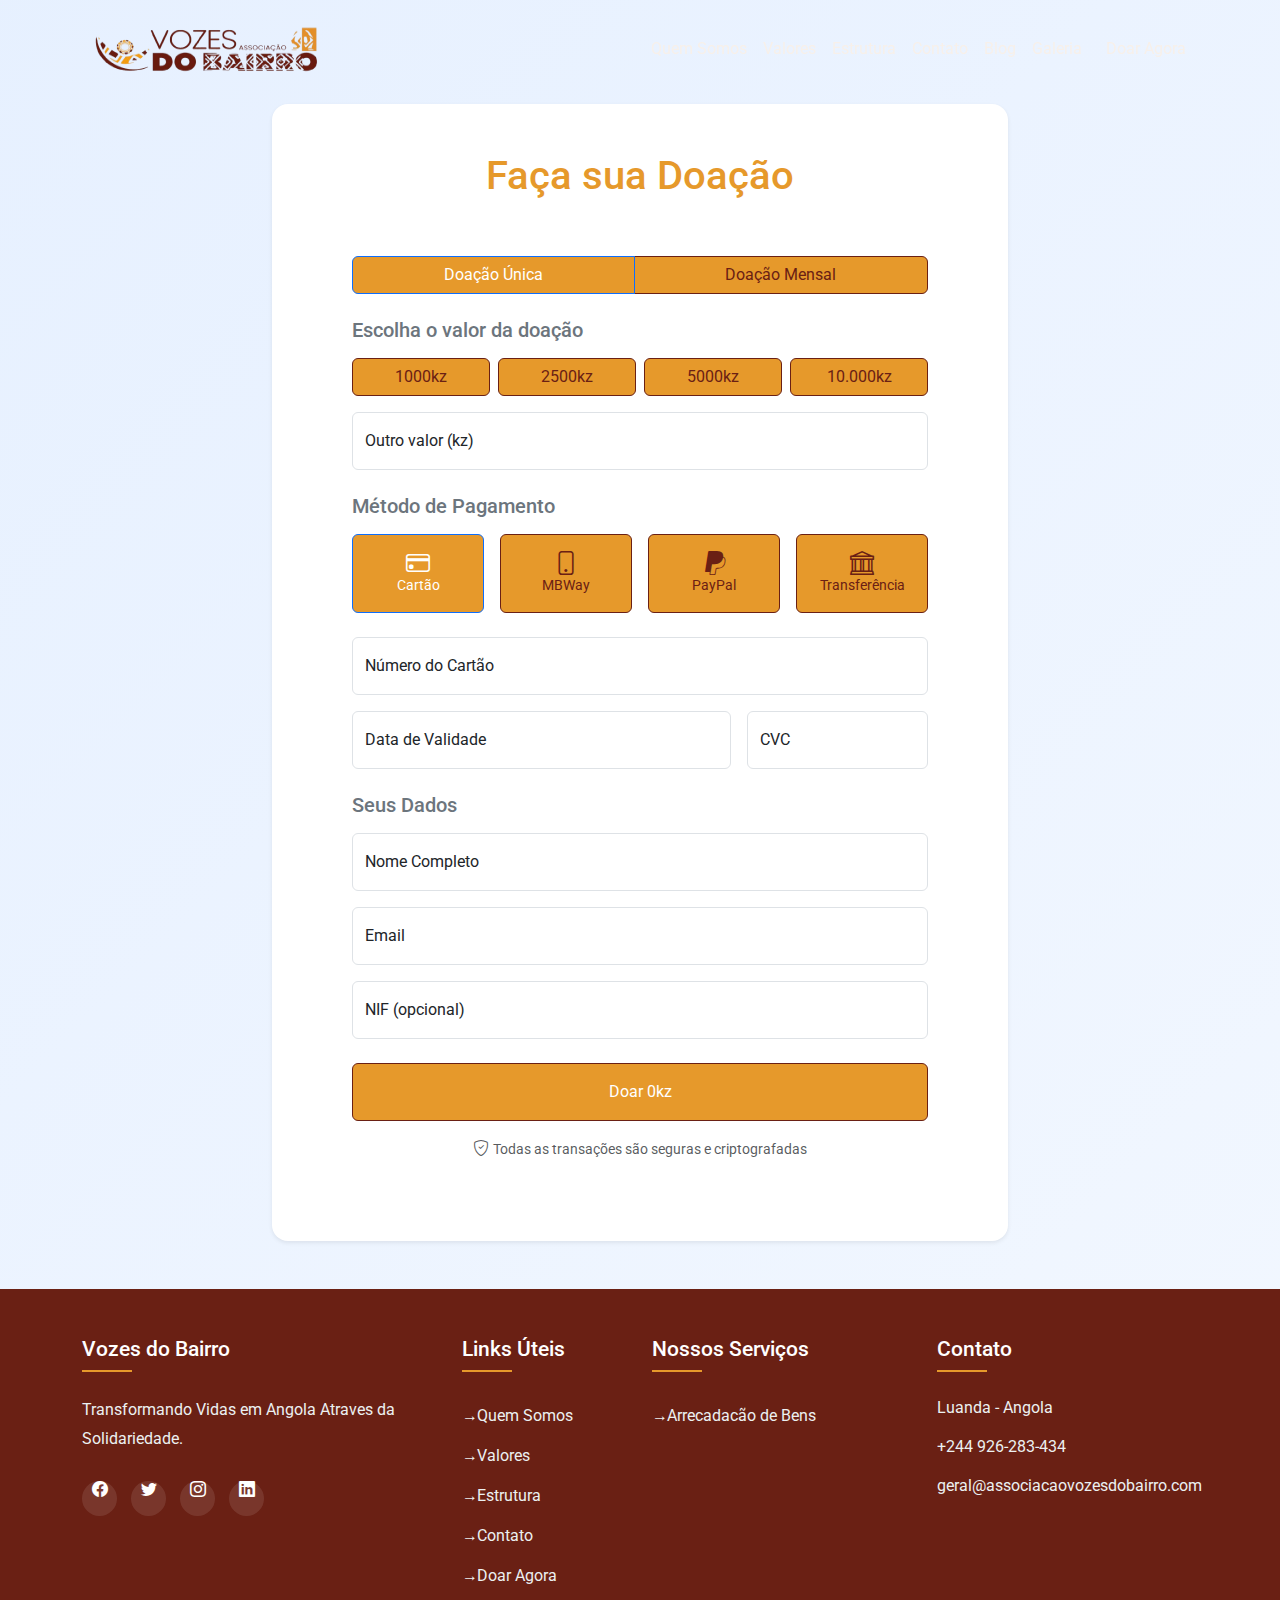
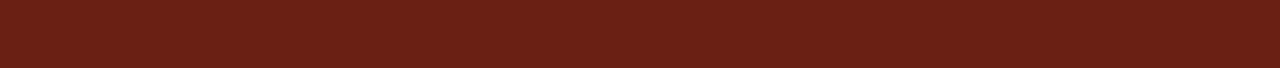
<file: pagamento.html>
<html lang="pt">
<head>
  <meta charset="UTF-8">
  <meta name="viewport" content="width=device-width, initial-scale=1.0">
  <title>Associação Vozes do Bairro</title>
  <!--<link href="https://cdn.jsdelivr.net/npm/bootstrap@5.3.2/dist/css/bootstrap.min.css" rel="stylesheet"> -->
  <link rel="stylesheet" href="./css/bootstrap.css">
  <link href="styles.css" rel="stylesheet">
  <link rel="stylesheet" href="https://cdn.jsdelivr.net/npm/bootstrap-icons@1.11.1/font/bootstrap-icons.css">
  <link rel="stylesheet" href="./css/doar/styles.css">
  <script src="https://js.stripe.com/v3/"></script>
</head>
<body>
  <!-- Navbar -->
  <nav class="navbar navbar-expand-lg navbar-light bg-primaryy fixed-top">
    <div class="container p-3">
      <img src="./img/logo2.png" alt="" height="50px" width="250px">
      <button class="navbar-toggler" type="button" data-bs-toggle="collapse" data-bs-target="#navbarNav">
        <span class="navbar-toggler-icon"></span>
      </button>
      <div class="collapse navbar-collapse" id="navbarNav">
        <ul class="navbar-nav ms-auto">
          <li class="nav-item">
            <a class="nav-link" href="index.html#quem-somos">Quem Somos</a>
          </li>
          <li class="nav-item">
            <a class="nav-link" href="index.html#valores">Valores</a>
          </li>
          <li class="nav-item">
            <a class="nav-link" href="index.html#estrutura">Estrutura</a>
          </li>
          <li class="nav-item">
            <a class="nav-link" href="index.html#contato">Contato</a>
          </li>
          <li class="nav-item">
            <a class="nav-link" href="blog.html">Blog</a>
          </li>
          <li class="nav-item">
            <a class="nav-link" href="galeria.html">Galeria</a>
          </li>
          <li class="nav-item">
            <a class="nav-link btn btn-outline-light ms-2" href="pagamento.html">Doar Agora</a>
          </li>
        </ul>
      </div>
    </div>
  </nav>

  <!-- Pagamentos -->

  <main class="container py-5">
    <div class="row justify-content-center">
      <div class="col-12 col-lg-8">
        <div class="card shadow-sm border-0">
          <div class="card-body p-4 p-md-5">
            <h1 class="text-center mb-4 text-primary">Faça sua Doação</h1>
            
            <div class="donation-form">
              <!-- Donation Type -->
              <div class="btn-group w-100 mb-4" role="group">
                <input type="radio" class="btn-check" name="donation-type" id="single" checked>
                <label class="btn btn-outline-primary" for="single">Doação Única</label>
                
                <input type="radio" class="btn-check" name="donation-type" id="recurring">
                <label class="btn btn-outline-primary" for="recurring">Doação Mensal</label>
              </div>

              <!-- Amount Selection -->
              <div class="mb-4">
                <h5 class="text-secondary mb-3">Escolha o valor da doação</h5>
                <div class="row g-2 mb-3">
                  <div class="col-6 col-md-3">
                    <input type="radio" class="btn-check" name="amount" id="amount10">
                    <label class="btn btn-outline-primary w-100" for="amount10">1000kz</label>
                  </div>
                  <div class="col-6 col-md-3">
                    <input type="radio" class="btn-check" name="amount" id="amount25">
                    <label class="btn btn-outline-primary w-100" for="amount25">2500kz</label>
                  </div>
                  <div class="col-6 col-md-3">
                    <input type="radio" class="btn-check" name="amount" id="amount50">
                    <label class="btn btn-outline-primary w-100" for="amount50">5000kz</label>
                  </div>
                  <div class="col-6 col-md-3">
                    <input type="radio" class="btn-check" name="amount" id="amount100">
                    <label class="btn btn-outline-primary w-100" for="amount100">10.000kz</label>
                  </div>
                </div>
                
                <div class="form-floating">
                  <input type="number" class="form-control" id="custom-value" placeholder="Outro valor">
                  <label for="custom-value">Outro valor (kz)</label>
                </div>
              </div>

              <!-- Payment Methods -->
              <div class="mb-4">
                <h5 class="text-secondary mb-3">Método de Pagamento</h5>
                <div class="row g-3">
                  <div class="col-6 col-md-3">
                    <input type="radio" class="btn-check" name="payment" id="card" checked>
                    <label class="btn btn-outline-primary w-100 h-100 d-flex flex-column align-items-center justify-content-center py-3" for="card">
                      <i class="bi bi-credit-card fs-4"></i>
                      <span class="small">Cartão</span>
                    </label>
                  </div>
                  <div class="col-6 col-md-3">
                    <input type="radio" class="btn-check" name="payment" id="mbway">
                    <label class="btn btn-outline-primary w-100 h-100 d-flex flex-column align-items-center justify-content-center py-3" for="mbway">
                      <i class="bi bi-phone fs-4"></i>
                      <span class="small">MBWay</span>
                    </label>
                  </div>
                  <div class="col-6 col-md-3">
                    <input type="radio" class="btn-check" name="payment" id="paypal">
                    <label class="btn btn-outline-primary w-100 h-100 d-flex flex-column align-items-center justify-content-center py-3" for="paypal">
                      <i class="bi bi-paypal fs-4"></i>
                      <span class="small">PayPal</span>
                    </label>
                  </div>
                  <div class="col-6 col-md-3">
                    <input type="radio" class="btn-check" name="payment" id="transfer">
                    <label class="btn btn-outline-primary w-100 h-100 d-flex flex-column align-items-center justify-content-center py-3" for="transfer">
                      <i class="bi bi-bank fs-4"></i>
                      <span class="small">Transferência</span>
                    </label>
                  </div>
                </div>
              </div>

              <!-- Payment Forms -->
              <div id="payment-forms" class="mb-4">
                <!-- Card Form -->
                <div id="card-form" class="payment-form">
                  <div class="mb-3">
                    <div class="form-floating">
                      <input type="text" class="form-control" id="card-number" placeholder="1234 5678 9012 3456">
                      <label for="card-number">Número do Cartão</label>
                    </div>
                  </div>
                  <div class="row g-3">
                    <div class="col-8">
                      <div class="form-floating">
                        <input type="text" class="form-control" id="card-expiry" placeholder="MM/AA">
                        <label for="card-expiry">Data de Validade</label>
                      </div>
                    </div>
                    <div class="col-4">
                      <div class="form-floating">
                        <input type="text" class="form-control" id="card-cvc" placeholder="123">
                        <label for="card-cvc">CVC</label>
                      </div>
                    </div>
                  </div>
                </div>

                <!-- MBWay Form -->
                <div id="mbway-form" class="payment-form d-none">
                  <div class="form-floating">
                    <input type="tel" class="form-control" id="phone" placeholder="912345678">
                    <label for="phone">Número de Telefone</label>
                  </div>
                </div>

                <!-- Transfer Info -->
                <div id="transfer-info" class="payment-form d-none">
                  <div class="card bg-light">
                    <div class="card-body">
                      <h6 class="card-title">Dados Bancários</h6>
                      <p class="card-text mb-1">IBAN: PT50 1234 5678 9012 3456 7890 1</p>
                      <p class="card-text mb-1">BIC/SWIFT: ABCDEFGHXXX</p>
                      <p class="card-text mb-0">Banco: BAI</p>
                    </div>
                  </div>
                </div>
              </div>

              <!-- Donor Info -->
              <div class="mb-4">
                <h5 class="text-secondary mb-3">Seus Dados</h5>
                <form id="donor-form">
                  <div class="form-floating mb-3">
                    <input type="text" class="form-control" id="name" placeholder="Nome">
                    <label for="name">Nome Completo</label>
                  </div>
                  <div class="form-floating mb-3">
                    <input type="email" class="form-control" id="email" placeholder="email@exemplo.com">
                    <label for="email">Email</label>
                  </div>
                  <div class="form-floating">
                    <input type="text" class="form-control" id="nif" placeholder="NIF">
                    <label for="nif">NIF (opcional)</label>
                  </div>
                </form>
              </div>

              <!-- Submit Button -->
              <button id="submit-donation" class="btn btn-primary w-100 py-3 mb-3">
                Doar <span id="final-amount">0</span>kz
              </button>

              <!-- Security Info -->
              <div class="text-center text-muted">
                <i class="bi bi-shield-check"></i>
                <small>Todas as transações são seguras e criptografadas</small>
              </div>
            </div>
          </div>
        </div>
      </div>
    </div>
  </main>

  <footer class="footer-section">
    <div class="footer-top py-5">
      <div class="container">
        <div class="row">
          <div class="col-lg-4 mb-4">
            <div class="footer-info">
              <h3>Vozes do Bairro</h3>
              <p>Transformando Vidas em Angola Atraves da Solidariedade.</p>
              <div class="social-links mt-4">
                <a href="https://facebook.com" target="_blank"><i class="bi bi-facebook"></i></a>
                <a href="https://twitter.com" target="_blank"><i class="bi bi-twitter"></i></a>
                <a href="https://instagram.com" target="_blank"><i class="bi bi-instagram"></i></a>
                <a href="https://linkedin.com" target="_blank"><i class="bi bi-linkedin"></i></a>
              </div>
            </div>
          </div>
          
          <div class="col-lg-2 col-md-6 mb-4">
            <h3>Links Úteis</h3>
            <ul class="footer-links">
              <li>
                <a  href="index.html#quem-somos">Quem Somos</a>
              </li>
              <li>
                <a  href="index.html#valores">Valores</a>
              </li>
              <li>
                <a  href="index.html#estrutura">Estrutura</a>
              </li>
              <li>
                <a  href="index.html#contato">Contato</a>
              </li>
              <li>
                <a href="pagamento.html">Doar Agora</a>
              </li>
            </ul>
          </div>
          
          <div class="col-lg-3 col-md-6 mb-4">
            <h3>Nossos Serviços</h3>
            <ul class="footer-links">
              <li><a href="#">Arrecadacão de Bens</a></li>
            </ul>
          </div>
          
          <div class="col-lg-3 col-md-6 mb-4">
            <h3>Contato</h3>
            <div class="contact-info">
              <p><i class="fas fa-map-marker-alt"></i> Luanda - Angola </p>
              <p><i class="fas fa-phone"></i> +244 926-283-434</p>
              <p><i class="fas fa-envelope"></i> geral@associacaovozesdobairro.com </p> 
            </div>
          </div>
        </div>
      </div>
    </div>
    

  </footer>

  <script src="./js/doar/script.js" type="module"></script>
  <script src="./js/bootstrap.js"></script>
  <script src="./js/bootstrap.bundle.min.js"></script>
</body>
</html>
</file>
<file: styles.css>
@import url('https://fonts.googleapis.com/css2?family=Roboto:ital,wght@0,100..900;1,100..900&display=swap');



body {
  font-family: "Roboto", serif;
  font-optical-sizing: auto;
  font-weight:400;
  font-style: normal;
}
/* General Styles */
body {
  padding-top: 56px;
}

/* definindo variáveis para cores */
:root{
	--primary: #6a2014;
	--secundary: #e6992b;
	--terciary: #f7f0ea;
  --success: #0099DD;
  --info: #A1C7E0;
  --warning: #FF9933;
  --danger: #E3371E;
}
/* sobrescrevendo classes padrão do Bootstrap */
/* a marcação !important dá um peso maior a regra, sobrescrevendo regras prévias */


.btn-check:checked, .btn-outline-primary{
  box-shadow: 0 0 0 0.2rem rgba(var(--primary), 0.25) !important;
  border-color: var(--primary);
}

.btn-outline-primary{
  background-color: var(--secundary) !important;
  color: var(--primary);
}
.bg-primary{
  background-color: var(--primary) !important;
}
.text-primary{
  color: var(--secundary) !important;
}
.btn-primary{
  border-color: var(--primary);
  background-color: var(--secundary) !important;
}
.bg-secondary, .btn-secondary{
  background-color: var(--secondary) !important;
}
.bg-tertiary, .btn-tertiary{
  background-color: var(--tertiary) !important;
}
.bg-success, .btn-success{
  background-color: var(--success) !important;
}
.bg-info, .btn-info{
  background-color: var(--info) !important;
}
.bg-warning, .btn-warning{
  background-color: var(--warning) !important;
}
.bg-danger .btn-danger{
  background-color: var(--danger) !important;
}
.nav-link {
  color: var(--terciary) !important ;
}
.nav-link:hover{
  color: var(--info) !important ; 
}
.section-title {
  color: var(--primary);
  margin-bottom: 2rem;
}

/* Hero Section */
.hero-section {
  background: linear-gradient(rgba(0, 0, 0, 0.425), hsla(8, 69%, 25%, 0.342)), url('https://images.unsplash.com/photo-1531206715517-5c0ba140b2b8?ixlib=rb-4.0.3&auto=format&fit=crop&w=1500&q=80');
  background-size: cover;
  background-position: center;
  padding: 300px 0;
  margin-bottom: 2rem;
}

/* Impact Cards */
.impact-card {
  background: #f8f9fa;
  padding: 2rem;
  border-radius: 10px;
  transition: transform 0.3s ease;
}

.impact-card:hover {
  transform: translateY(-5px);
}

.impact-card i {
  font-size: 2.5rem;
  color: var(--secundary);
  margin-bottom: 1rem;
}

.impact-card h4 {
  color: var(--secundary);
  font-weight: bold;
}

/* Valor Cards */
.valor-card {
  text-align: center;
  padding: 2rem;
  background: white;
  border-radius: 10px;
  box-shadow: 0 2px 15px rgba(0,0,0,0.1);
  transition: transform 0.3s ease;
  min-width: 160px;
  min-height: 160px;
}

.valor-card:hover {
  transform: translateY(-5px);
}

.valor-card i {
  font-size: 2.5rem;
  color: var(--secundary);
  margin-bottom: 1rem;
}

/* Estrutura */
.estrutura-card {
  background: white;
  padding: 2rem;
  border-radius: 10px;
  box-shadow: 0 2px 15px rgba(0,0,0,0.1);
}

.membro {
  text-align: center;
  margin-bottom: 2rem;
}

.membro i {
  font-size: 3rem;
  color: var(--primary);
  margin-bottom: 1rem;
}

/* Donation Form */
.donation-form {
  background: rgba(255,255,255,0.1);
  padding: 2rem;
  border-radius: 10px;
}

.contact-item {
  margin-bottom: 1.5rem;
}

.contact-item i {
  font-size: 2rem;
  color: var(--primary);
  margin-bottom: 0.5rem;
}

/* Animations */
@keyframes fadeIn {
  from { opacity: 0; transform: translateY(20px); }
  to { opacity: 1; transform: translateY(0); }
}

.hero-section, .impact-card, .valor-card, .estrutura-card {
  animation: fadeIn 1s ease-out;
}

/* teamm section */

.team-section {
  background-color: #f8f9fa;
}

.section-title {
  color: #333;
  font-weight: 700;
  margin-bottom: 1rem;
}

.team-member {
  background: #fff;
  border-radius: 15px;
  padding: 20px;
  text-align: center;
  box-shadow: 0 5px 15px rgba(0,0,0,0.1);
  transition: transform 0.3s ease;
}

.team-member:hover {
  transform: translateY(-5px);
}

.member-img {
  position: relative;
  margin-bottom: 20px;
  overflow: hidden;
}

.avatar {
  width: 150px;
  height: 150px;
  margin: 0 auto;
  display: block;
}

.social-icons {
  position: absolute;
  bottom: -50px;
  left: 0;
  right: 0;
  background: rgba(0,0,0,0.7);
  padding: 10px 0;
  transition: bottom 0.3s ease;
}

.member-img:hover .social-icons {
  bottom: 0;
}

.social-icons a {
  color: #fff;
  margin: 0 10px;
  font-size: 18px;
  text-decoration: none;
  transition: color 0.3s ease;
}

.social-icons a:hover {
  color: #007bff;
}

.member-info h4 {
  color: #333;
  font-size: 1.2rem;
  margin-bottom: 5px;
}

.member-info span {
  color: #6c757d;
  font-size: 0.9rem;
  display: block;
}

@media (max-width: 768px) {
  .team-member {
    margin-bottom: 30px;
  }
}


/* Footer Styles */
.footer-section {
  background-color: var(--primary);
  color: #ffffff;
}

.footer-top {
  background-color: var(--primary);
}

.footer-section h3 {
  color: #ffffff;
  font-size: 1.3rem;
  margin-bottom: 1.5rem;
  position: relative;
  padding-bottom: 10px;
}

.footer-section h3::after {
  content: '';
  position: absolute;
  left: 0;
  bottom: 0;
  width: 50px;
  height: 2px;
  background: var(--secundary);
}

.footer-info p {
  color: #ecf0f1;
  line-height: 1.8;
}

.social-links a {
  display: inline-block;
  width: 35px;
  height: 35px;
  background: rgba(255, 255, 255, 0.1);
  text-align: center;
  line-height: 35px;
  border-radius: 50%;
  color: #ffffff;
  margin-right: 10px;
  transition: all 0.3s ease;
}

.social-links a:hover {
  background: #3498db;
  color: #ffffff;
  transform: translateY(-3px);
}

.footer-links {
  list-style: none;
  padding: 0;
  margin: 0;
}

.footer-links li {
  padding: 8px 0;
}

.footer-links a {
  color: #ecf0f1;
  text-decoration: none;
  transition: all 0.3s ease;
  position: relative;
  padding-left: 15px;
}

.footer-links a:before {
  content: '→';
  position: absolute;
  left: 0;
  transition: all 0.3s ease;
}

.footer-links a:hover {
  color: #3498db;
  padding-left: 20px;
}

footer .contact-info p {
  margin-bottom: 15px;
  color: #ecf0f1;
}

footer .contact-info i {
  width: 25px;
  color: #3498db;
}

.footer-bottom {
  background-color: var(--secundary);
}

.footer-bottom a {
  text-decoration: none;
  transition: color 0.3s ease;
}

.footer-bottom a:hover {
  color: #3498db !important;
}

@media (max-width: 768px) {
  .footer-section h3 {
    margin-top: 20px;
  }
  
  .footer-bottom {
    text-align: center;
  }
  
  .footer-bottom .text-md-end {
    margin-top: 10px;
  }
}
</file>
<file: css/doar/styles.css>
:root {
    --bs-primary: #0d6efd;
    --bs-primary-rgb: 13, 110, 253;
  }
  
  body {
    min-height: 100vh;
    background: linear-gradient(135deg, rgba(var(--bs-primary-rgb), 0.1), rgba(var(--bs-primary-rgb), 0.05));
  }
  
  .card {
    border-radius: 1rem;
  }
  
  .btn-check:checked + .btn-outline-primary {
    box-shadow: 0 0 0 0.2rem rgba(var(--bs-primary-rgb), 0.25);
  }
  
  .form-control:focus {
    box-shadow: 0 0 0 0.2rem rgba(var(--bs-primary-rgb), 0.25);
  }
  
  .payment-form:not(.d-none) {
    animation: fadeIn 0.3s ease-in-out;
  }
  
  @keyframes fadeIn {
    from {
      opacity: 0;
      transform: translateY(-10px);
    }
    to {
      opacity: 1;
      transform: translateY(0);
    }
  }
  
  @media (max-width: 768px) {
    .card-body {
      padding: 1.5rem !important;
    }
  }
</file>
